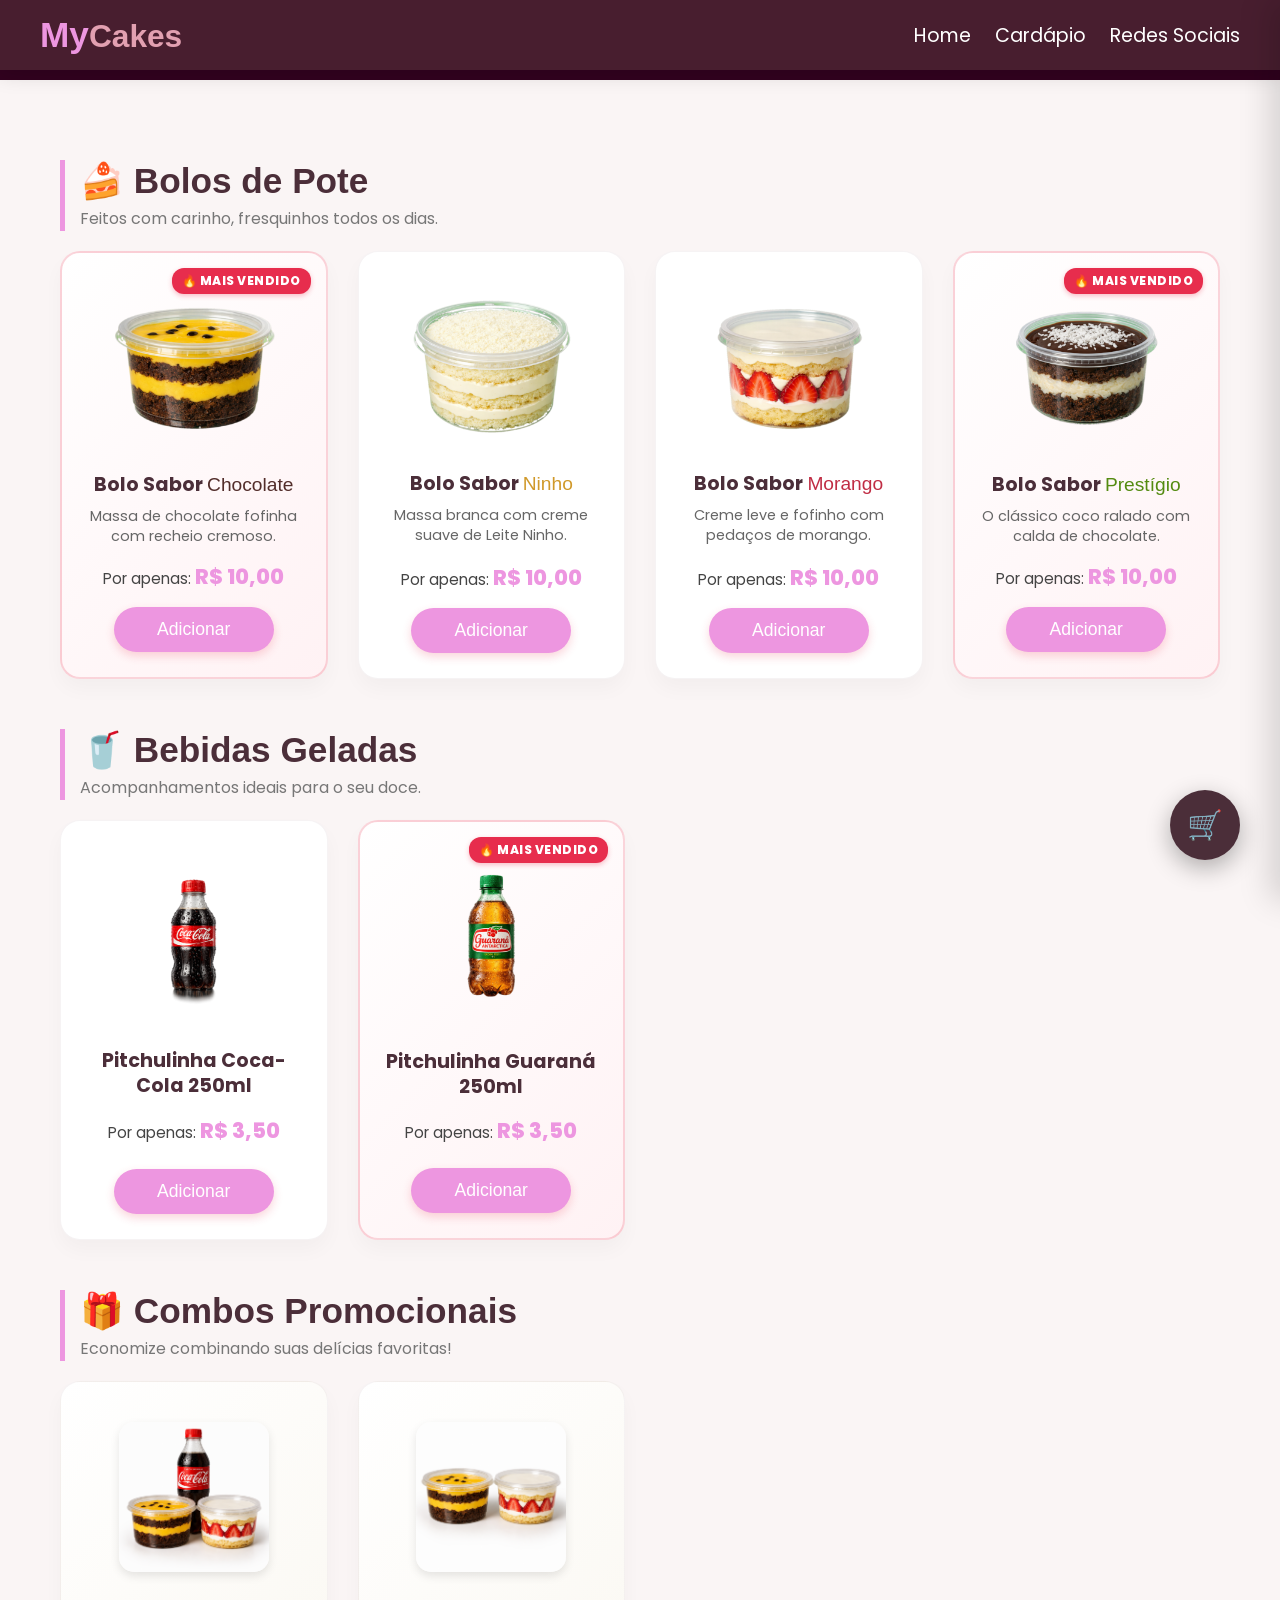
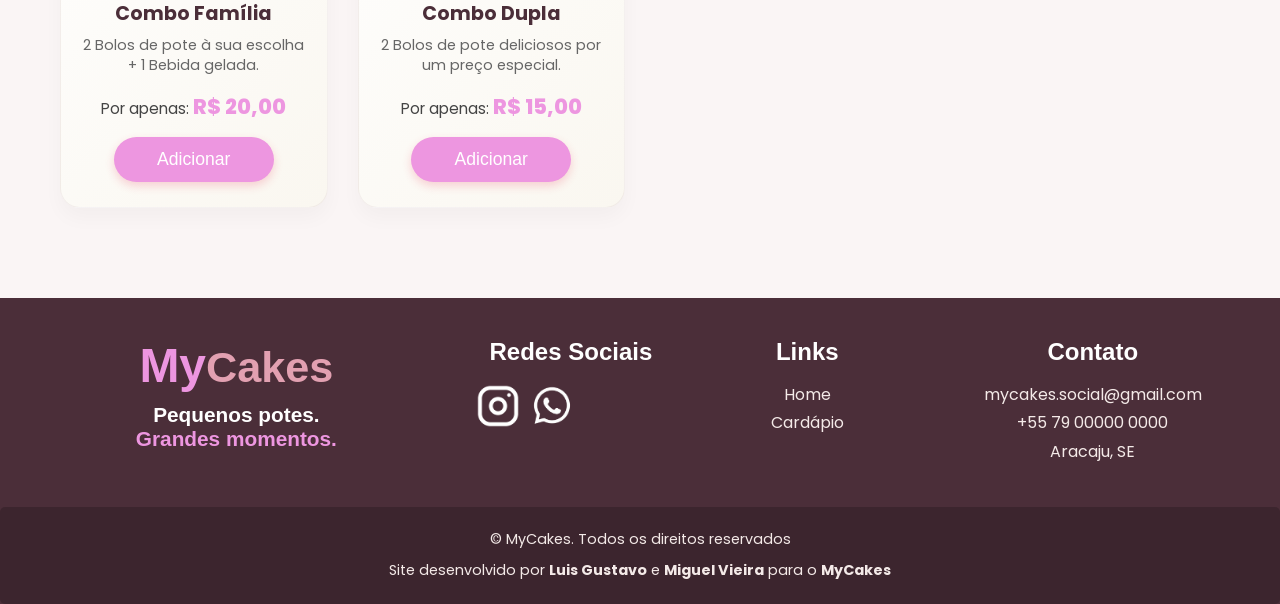
<file: MyCakes/cardapio.html>
<!DOCTYPE html>
<html lang="pt-br">

<head>
    <!-- Configurações da página e arquivos responsáveis pelo visual. -->
    <meta charset="UTF-8">
    <meta name="viewport" content="width=device-width, initial-scale=1.0">
    <title>MyCakes - Cardápio</title>
    <link rel="stylesheet" href="estilo/var.css">
    <link rel="stylesheet" href="estilo/style.css">
    <link rel="stylesheet" href="estilo/cardapio.css">
    <link rel="stylesheet" href="estilo/responsividade.css">
    <link rel="preconnect" href="https://fonts.googleapis.com">
    <link rel="preconnect" href="https://fonts.gstatic.com" crossorigin>
    <link
        href="https://fonts.googleapis.com/css2?family=Chewy&family=DynaPuff:wght@400..700&family=Slackey&display=swap"
        rel="stylesheet">
    <link href="https://fonts.googleapis.com/css2?family=Poppins:wght@300;400;500;600;700;800;900&display=swap"
        rel="stylesheet">
    <link rel="shortcut icon" href="imagens/mycakes-ico.png" type="image/x-icon">
</head>

<body>
    <!-- Cabeçalho igual ao da página inicial, para a navegação ficar consistente. -->
    <div class="header-container">
        <header>
            <h1>My<span>Cakes</span></h1>
        </header>
        <nav>
            <a href="index.html">Home</a>
            <a href="cardapio.html">Cardápio</a>
            <a href="#social">Redes Sociais</a>
        </nav>
    </div>

    <!-- Botão que abre o carrinho; o número é atualizado pelo JavaScript. -->
    <div class="btn-carrinho" title="Abrir Carrinho">
        🛒
        <span id="contador-carrinho" class="contador-carrinho">0</span>
    </div>

    <!-- Parte principal: aqui ficam todos os produtos que podem ser adicionados. -->
    <main class="cardapio-main">
        <section class="produtos">
            <div class="container">
                <!-- Primeira categoria. Cada botão leva id, nome e preço para o JavaScript. -->
                <div class="titulo-secao-cardapio">
                    <h2>🍰 Bolos de Pote</h2>
                    <p>Feitos com carinho, fresquinhos todos os dias.</p>
                </div>

                <div class="bolos grid-produtos">
                    <div class="card card-destaque">
                        <div class="tag-destaque">🔥 Mais vendido</div>
                        <div class="img-wrapper">
                            <img src="imagens/bolo-chocolate-maracuja-p.png"
                                alt="Foto de bolo de chocolate para cardapio">
                        </div>
                        <h3>Bolo Sabor <span class="choco">Chocolate</span></h3>
                        <p class="desc-produto">Massa de chocolate fofinha com recheio cremoso.</p>
                        <div class="preco">Por apenas: <span class="destaque-preco">R$ 10,00</span></div>
                        <div class="btn">
                            <button class="btn-adicionar" data-id="1" data-nome="Bolo de Chocolate"
                                data-preco="10.00">Adicionar</button>
                        </div>
                    </div>

                    <div class="card">
                        <div class="img-wrapper">
                            <img src="imagens/bolo-ninho-p.png" alt="Foto de bolo de ninho para cardapio">
                        </div>
                        <h3>Bolo Sabor <span class="inho">Ninho</span></h3>
                        <p class="desc-produto">Massa branca com creme suave de Leite Ninho.</p>
                        <div class="preco">Por apenas: <span class="destaque-preco">R$ 10,00</span></div>
                        <div class="btn">
                            <button class="btn-adicionar" data-id="2" data-nome="Bolo de Ninho"
                                data-preco="10.00">Adicionar</button>
                        </div>
                    </div>

                    <div class="card">
                        <div class="img-wrapper">
                            <img src="imagens/bolo-morango-p.png" alt="Foto de bolo de morango para cardapio">
                        </div>
                        <h3>Bolo Sabor <span class="orango">Morango</span></h3>
                        <p class="desc-produto">Creme leve e fofinho com pedaços de morango.</p>
                        <div class="preco">Por apenas: <span class="destaque-preco">R$ 10,00</span></div>
                        <div class="btn">
                            <button class="btn-adicionar" data-id="3" data-nome="Bolo de Morango"
                                data-preco="10.00">Adicionar</button>
                        </div>
                    </div>

                    <div class="card card-destaque">
                        <div class="tag-destaque">🔥 Mais vendido</div>
                        <div class="img-wrapper">
                            <img src="imagens/bolo-prestigio-p.png" alt="Foto de bolo de prestígio para cardapio">
                        </div>
                        <h3>Bolo Sabor <span class="tigio">Prestígio</span></h3>
                        <p class="desc-produto">O clássico coco ralado com calda de chocolate.</p>
                        <div class="preco">Por apenas: <span class="destaque-preco">R$ 10,00</span></div>
                        <div class="btn">
                            <button class="btn-adicionar" data-id="4" data-nome="Bolo de Prestígio"
                                data-preco="10.00">Adicionar</button>
                        </div>
                    </div>
                </div>

                <!-- Segunda categoria: bebidas. -->
                <div class="titulo-secao-cardapio">
                    <h2>🥤 Bebidas Geladas</h2>
                    <p>Acompanhamentos ideais para o seu doce.</p>
                </div>

                <div class="bebidas grid-produtos">
                    <div class="card">
                        <div class="img-wrapper-bebida">
                            <img src="imagens/foto-cocacola-p.png" class="img-bebida"
                                alt="Garrafinha Pitchulinha de Coca-Cola">
                        </div>
                        <h3>Pitchulinha Coca-Cola 250ml</h3>
                        <div class="preco">Por apenas: <span class="destaque-preco">R$ 3,50</span></div>
                        <div class="btn">
                            <button class="btn-adicionar" data-id="5" data-nome="Pitchulinha Coca-Cola"
                                data-preco="3.50">Adicionar</button>
                        </div>
                    </div>

                    <div class="card card-destaque">
                        <div class="tag-destaque">🔥 Mais vendido</div>
                        <div class="img-wrapper-bebida">
                            <img src="imagens/foto-guarana-p.png" class="img-bebida"
                                alt="Garrafinha Pitchulinha de Guaraná Antarctica">
                        </div>
                        <h3>Pitchulinha Guaraná 250ml</h3>
                        <div class="preco">Por apenas: <span class="destaque-preco">R$ 3,50</span></div>
                        <div class="btn">
                            <button class="btn-adicionar" data-id="6" data-nome="Pitchulinha Guaraná"
                                data-preco="3.50">Adicionar</button>
                        </div>
                    </div>
                </div>

                <!-- Terceira categoria: combos promocionais. -->
                <div class="titulo-secao-cardapio">
                    <h2>🎁 Combos Promocionais</h2>
                    <p>Economize combinando suas delícias favoritas!</p>
                </div>

                <div class="combos grid-produtos">
                    <div class="card combo-card">
                        <div class="img-wrapper-combo">
                            <img src="imagens/combo-1.png.png" class="combo-placeholder" class="img-combo">
                        </div>
                        <h3>Combo Família</h3>
                        <p class="desc-produto">2 Bolos de pote à sua escolha + 1 Bebida gelada.</p>
                        <div class="preco">Por apenas: <span class="destaque-preco">R$ 20,00</span></div>
                        <div class="btn">
                            <button class="btn-adicionar" data-id="7" data-nome="Combo 1"
                                data-preco="20.00">Adicionar</button>
                        </div>
                    </div>

                    <div class="card combo-card">
                        <div class="img-wrapper-combo">
                            <img src="imagens/combo-2.png" class="combo-placeholder" class="img-combo"
                                alt="Foto de dois bolos de pote deliciosos">
                        </div>
                        <h3>Combo Dupla</h3>
                        <p class="desc-produto">2 Bolos de pote deliciosos por um preço especial.</p>
                        <div class="preco">Por apenas: <span class="destaque-preco">R$ 15,00</span></div>
                        <div class="btn">
                            <button class="btn-adicionar" data-id="8" data-nome="Combo 2"
                                data-preco="15.00">Adicionar</button>
                        </div>
                    </div>
                </div>
            </div>

            <!-- Fundo escuro e gaveta lateral usados quando o carrinho está aberto. -->
            <div class="overlay"></div>
            <div class="carrinho">
                <div class="carrinho-header">
                    <h2>Seu Carrinho</h2>
                    <span class="fechar">Fechar ✖</span>
                </div>

                <div class="itens-carrinho">
                    <p class="carrinho-vazio">Seu carrinho está vazio.</p>
                </div>

                <div class="total-carrinho">
                    <h3>Total: <span id="valor-total">R$ 0,00</span></h3>
                </div>

                <!-- Dados simples usados para montar o pedido e o QR Code. -->
                <form id="form-checkout">
                    <div class="campo-form">
                        <label for="cliente-nome">Nome Completo:</label>
                        <input type="text" id="cliente-nome" required placeholder="Digite seu nome">
                    </div>
                    <div class="campo-form">
                        <label for="cliente-turma">Turma / Sala:</label>
                        <input type="text" id="cliente-turma" required placeholder="Ex: 3º Ano A">
                    </div>
                    <div class="campo-form">
                        <label for="cliente-turno">Turno:</label>
                        <select id="cliente-turno" required>
                            <option value="" disabled selected>Selecione seu turno</option>
                            <option value="Manhã">Manhã</option>
                            <option value="Tarde">Tarde</option>
                            <option value="Noite">Noite</option>
                        </select>
                    </div>
                    <div class="campo-form">
                        <label for="cliente-pagamento">Forma de Pagamento (No dia):</label>
                        <select id="cliente-pagamento" required>
                            <option value="Dinheiro">Dinheiro</option>
                            <option value="Pix">Pix</option>
                        </select>
                    </div>
                    <div class="campo-form">
                        <label for="cliente-obs">Observações (Opcional):</label>
                        <textarea id="cliente-obs" rows="3" placeholder="Alguma restrição ou detalhe?"></textarea>
                    </div>

                    <button type="submit" class="btn-finalizar">Confirmar e Gerar QR Code 🚀</button>
                </form>

                <!-- Só aparece depois que a pessoa confirma o pedido. -->
                <div id="modal-qrcode" style="display: none;">
                    <h3>Pedido Confirmado! 🎉</h3>
                    <p>Tire um print do QR Code abaixo para apresentar no dia e envie o pedido ao nosso WhatsApp:</p>
                    <div id="qrcode-container"></div>
                    <button type="button" id="btn-whatsapp" class="btn-whatsapp">Enviar para o WhatsApp 💬</button>
                </div>
            </div>
        </section>
    </main>

    <!-- Rodapé com as mesmas informações da página inicial. -->
    <footer>
        <section class="org-rodape">
            <div class="mycakes-rodape">
                <h1>My<span>Cakes</span></h1>
                <h2>Pequenos potes. <br> <span>Grandes momentos.</span></h2>
            </div>
            <div class="social" id="social">
                <h2>Redes Sociais</h2>
                <a href="https://www.instagram.com/mycakes.social/" target="_blank">
                    <img src="imagens/instagram_logo_white.png" alt="Instagram">
                </a>
                <a href="https://wa.me/557988891359" target="_blank">
                    <img src="imagens/whatsapp_logo_white-removebg-preview.png" alt="">
                </a>
            </div>
            <div class="links">
                <h2>Links</h2>
                <p><a href="index.html">Home</a></p>
                <p><a href="cardapio.html">Cardápio</a></p>
            </div>
            <div class="contato">
                <h2>Contato</h2>
                <p>mycakes.social@gmail.com</p>
                <p>+55 79 00000 0000</p>
                <p>Aracaju, SE</p>
            </div>
        </section>
        <div class="credits">
            <p>&copy; MyCakes. Todos os direitos reservados</p>
            <p>Site desenvolvido por <strong>Luis Gustavo</strong> e <strong>Miguel Vieira</strong> para o
                <strong>MyCakes</strong></p>
        </div>
    </footer>

    <!-- Biblioteca pronta para desenhar o QR Code e código do carrinho. -->
    <script src="script/qrcode.min.js"></script>
    <script src="script/cardapio.js" defer></script>
</body>
</html>
</file>
<file: MyCakes/estilo/var.css>
@charset "UTF-8";

/*
   Este arquivo guarda as cores e fontes do MyCakes.
   Quando quiser mudar uma cor do site inteiro, comece por aqui.
*/
:root{
    /* Cores usadas na maior parte das telas. */

    --bg-main: #32021F;        /* fundo principal do site */
    --bg-secondary: #4B2E39;   /* fundo secundário / variações */

    --title-color: #ED96E0;    /* títulos e destaque da marca */

    --text-main: #F5F5F5;      /* texto principal */
    --text-secondary: #6C596E; /* descrições e textos menores */

    --accent-color: #4ECDC4;   /* cor de destaque / elementos chamativos */

    /* Cores especiais das seções que apresentam cada sabor. */

    --flavor-chocolate: #4A2C2A;   /* marrom chocolate */
    --flavor-strawberry: #FF6B8A;  /* rosa morango */
    --flavor-lemon: #C7F464;       /* verde limão */
    --flavor-vanilla: #F3E5AB;     /* creme baunilha */

    /* Fontes: cada variável evita repetir nomes grandes pelo CSS. */

    --titulos: 'DynaPuff', arial, verdana, helvetica, sans-serif; /* Titulos Principais */
    --texto-padrão: 'Poppins', arial, verdana, helvetica, sans-serif; /*Texto padrão*/
    --logo1: 'Chewy', arial, verdana, helvetica, sans-serif;    /* Logo ou Textos/Titulos especificos */
    --logo2: 'Slackey', arial, verdana, helvetica, sans-serif;  /* Logo ou Textos/Titulos especificos */
}
</file>
<file: MyCakes/estilo/style.css>
@charset "UTF-8";

/* Estilos gerais da página inicial: estrutura, seções, produtos e rodapé. */
* {
    margin: 0;
    padding: 0;
    box-sizing: border-box;
}

/* Faz os links internos deslizarem suavemente até a seção escolhida. */
html {
    scroll-behavior: smooth;
}

body {
    background-color: var(--bg-main);
    overflow-x: hidden;
}

/* No computador, a página para certinho no começo de cada seção. */
.scroll-container {
    height: 100vh;
    overflow-y: scroll;
    scroll-snap-type: y mandatory;
}

/* No computador, cada seção ocupa a tela inteira. O responsividade.css muda isso no celular. */
.secao-vistas {
    height: 100vh;
    min-height: 100vh;
    scroll-snap-align: start;
    display: flex;
    flex-direction: column;
    justify-content: center;
    align-items: center;
    position: relative;
    padding: 100px 40px 40px 40px; /* Padding superior alto para compensar o header fixo */
}

/* Cabeçalho que continua visível enquanto a pessoa navega. */
.header-container {
    position: fixed;
    top: 0;
    left: 0;
    width: 100%;
    z-index: 1000;
    background-color: rgba(74, 32, 49, 0.95); /* Burgundy clássico MyCakes transparente */
    backdrop-filter: blur(10px);
    display: flex;
    justify-content: space-between;
    align-items: center;
    padding: 15px 40px;
    box-shadow: 0 4px 20px rgba(0, 0, 0, 0.15);
}

header h1 {
    color: var(--title-color, #ffffff);
    font-size: 2.2em;
    font-family: var(--logo2, var(--logo1, sans-serif));
    margin: 0;
}

header h1 > span {
    color: #e2a0b1; /* Tom rosa complementar */
    font-size: 0.9em;
}

nav {
    margin: 0;
}

nav a {
    display: inline-block;
    text-decoration: none;
    color: white;
    font-size: 1.2em;
    font-family: var(--texto-padrão, sans-serif);
    margin-left: 20px;
    transition: 0.3s;
}

nav a:hover {
    color: #4A2031;
    background-color: #fff;
    padding: 5px 12px;
    border-radius: 20px;
}

/* --- 1ª SEÇÃO: HERO PRINCIPAL --- */
.hero-principal {
    background: linear-gradient(rgba(74, 32, 49, 0.4), rgba(74, 32, 49, 0.7)), url('../imagens/background-hero.jpg') no-repeat center center/cover;
    background-color: var(--bg-secondary);
    justify-content: center;
}

.hero-boasvindas {
    text-align: center;
    max-width: 800px;
}

.hero-boasvindas h2 {
    font-size: 4.8em;
    font-family: var(--logo1, sans-serif);
    color: #ffffff;
    line-height: 1.1em;
    text-shadow: 2px 4px 10px rgba(0, 0, 0, 0.4);
}

.hero-boasvindas h2 span {
    color: var(--title-color, #E72D4D);
}

.hero-boasvindas p {
    color: #f4eae8;
    font-size: 1.6em;
    font-family: var(--texto-padrão, sans-serif);
    margin: 20px 0 40px 0;
}

.btn-conhecer {
    display: inline-block;
    padding: 15px 35px;
    background-color: var(--title-color, #E72D4D);
    color: white;
    text-decoration: none;
    font-family: var(--texto-padrão, sans-serif);
    font-weight: bold;
    font-size: 1.2em;
    border-radius: 30px;
    box-shadow: 0 5px 15px rgba(0, 0, 0, 0.3);
    transition: transform 0.3s ease, background-color 0.3s;
}

.btn-conhecer:hover {
    transform: translateY(-3px);
    background-color: #c9203d;
}

/* --- 2ª SEÇÃO: PROPOSITO (VALORES) --- */
.proposito {
    background-color: #FAF5F5;
    justify-content: center;
}

.proposito-conteudo {
    max-width: 1000px;
    text-align: center;
}

.tag-valores {
    font-family: var(--texto-padrão, sans-serif);
    color: var(--bg-secondary, #4A2031);
    font-weight: 800;
    letter-spacing: 2px;
    font-size: 1em;
}

.proposito-conteudo h2 {
    font-size: 3.5em;
    font-family: var(--logo1, sans-serif);
    color: var(--bg-secondary, #4A2031);
    margin: 15px 0;
    line-height: 1.1em;
}

.proposito-conteudo p {
    font-size: 1.3em;
    font-family: var(--texto-padrão, sans-serif);
    color: #555;
    line-height: 1.6em;
    margin-bottom: 40px;
}

.valores-grid {
    display: grid;
    grid-template-columns: repeat(3, 1fr);
    gap: 30px;
}

.valor-card {
    background: white;
    padding: 30px 20px;
    border-radius: 20px;
    box-shadow: 0 10px 30px rgba(74, 32, 49, 0.05);
    border: 1px dashed rgba(74, 32, 49, 0.15);
}

.valor-card h3 {
    font-size: 1.6em;
    font-family: var(--logo1, sans-serif);
    color: var(--bg-secondary);
    margin-bottom: 10px;
}

.valor-card p {
    font-size: 1em;
    margin: 0;
    line-height: 1.4em;
}

/* --- 3ª SEÇÃO: CARDS DE PRODUTOS --- */
section.hero {
    background-color: var(--bg-secondary);
}

section.hero h1 {
    font-size: 3em;
    color: white;
    font-family: var(--logo1);
    text-align: center;
}

section.hero h2 {
    font-size: 2em;
    color: #e2a0b1;
    margin-bottom: 25px;
    text-align: center;
}

section.hero div.container {
    display: grid;
    grid-template-columns: repeat(4, 1fr); /* Alinhamento fixo de 4 colunas em PC */
    gap: 20px;
    width: 100%;
    max-width: 1200px;
}

div.container div.products {
    display: flex;
    flex-direction: column;
    background-color: white;
    border-radius: 20px;
    overflow: hidden;
    transition: 0.4s ease;
}

div.container div.products img {
    width: 100%;
    max-width: 180px;
    margin: 15px auto;
    transition: transform 0.4s ease;
}

div.products:hover img {
    transform: scale(1.1) rotate(2deg);
}

div.products div.info {
    padding: 15px;
    text-align: center;
    background-color: #FAF5F5;
    flex-grow: 1;
    display: flex;
    flex-direction: column;
    justify-content: space-between;
}

div.info h3 {
    color: var(--bg-secondary);
    font-family: var(--logo1);
    font-size: 1.2em;
    margin-bottom: 8px;
}

div.info p {
    font-family: var(--texto-padrão);
    font-size: 0.9em;
    color: #555;
    line-height: 1.3em;
    margin-bottom: 12px;
}

div.info button.first-button {
    width: 100%;
    padding: 10px;
    border-radius: 20px;
    border: none;
    background-color: var(--title-color, #E72D4D);
    color: white;
    font-size: 1em;
    font-family: var(--logo1);
    cursor: pointer;
    transition: background-color 0.3s;
}

div.info button.first-button:hover {
    background-color: #c9203d;
}

/* --- 4ª A 7ª SEÇÃO: SABORES EM DESTAQUE --- */
section.sabor-chocolate, section.sabor-ninho, section.sabor-morango, section.sabor-prestigio {
    display: flex;
    flex-direction: row;
    justify-content: space-around;
    align-items: center;
    padding: 100px 10%;
}

/* Alinhamento alternado de imagens e textos */
section.sabor-chocolate, section.sabor-morango {
    flex-direction: row;
}

section.sabor-ninho, section.sabor-prestigio {
    flex-direction: row-reverse;
}

/* Configurações de Cores e Gradientes dos Sabores */
section.sabor-chocolate {
    background: linear-gradient(135deg, var(--flavor-chocolate), #522d2a);
}
section.sabor-ninho {
    background: linear-gradient(135deg, var(--flavor-vanilla), #9c9167);
}
section.sabor-morango {
    background: linear-gradient(135deg, var(--flavor-strawberry), #7e2d3e);
}
section.sabor-prestigio {
    /* Corrigido para Prestígio (coco e chocolate) */
    background: linear-gradient(135deg, #2c1a13, #5c3422); 
}

.sabor-texto {
    max-width: 500px;
    display: flex;
    flex-direction: column;
}

.sabor-texto h2 {
    color: white;
    font-size: 4.5em;
    font-family: var(--logo1);
    text-shadow: 2px 2px 10px rgba(0, 0, 0, 0.3);
    margin-bottom: 15px;
    text-align: left;
}

.sabor-texto p {
    font-size: 1.4em;
    font-family: var(--texto-padrão);
    color: #fcebeb;
    line-height: 1.4em;
    margin-bottom: 20px;
}

.sabor-texto ul {
    list-style: none;
    margin-bottom: 30px;
}

.sabor-texto li {
    font-family: var(--texto-padrão);
    font-size: 1.2em;
    color: #fff;
    margin-bottom: 8px;
    display: flex;
    align-items: center;
    font-weight: 600;
}

.sabor-texto li::before {
    content: "✔";
    color: #e2a0b1;
    margin-right: 15px;
    font-size: 1.2em;
}

.sabor-texto button {
    padding: 15px 30px;
    max-width: 250px;
    font-size: 1.4em;
    border-radius: 30px;
    border: 2px solid white;
    background-color: transparent;
    color: white;
    font-family: var(--logo1);
    cursor: pointer;
    box-shadow: 0 5px 15px rgba(0,0,0,0.2);
    transition: all 0.3s ease;
}

.sabor-texto button:hover {
    background-color: white;
    color: var(--bg-secondary);
    transform: scale(1.05);
}

.sabor-img {
    display: flex;
    justify-content: center;
    align-items: center;
    position: relative;
}

.sabor-img img {
    max-width: 400px;
    width: 100%;
    filter: drop-shadow(0 15px 15px rgba(0,0,0,0.5));
    animation: flutuar 4s ease-in-out infinite;
}

@keyframes flutuar {
    0%, 100% { transform: translateY(0px); }
    50% { transform: translateY(-20px); }
}

/* --- FOOTER COMPACTADO --- */
footer {
    background-color: var(--bg-secondary);
    justify-content: space-between;
    display: flex;
    flex-direction: column;
    align-items: center;
}


.org-rodape {
    display: grid;
    grid-template-columns: 2fr 1fr 1fr 1.5fr;
    gap: 40px;
    width: 100%;
    max-width: 1200px;
    margin: auto 0;
    padding: 40px 0;
}

div.mycakes-rodape h1 {
    font-size: 3em;
    font-family: var(--logo2);
    color: var(--title-color);
    text-align: center;
}

div.mycakes-rodape h2 {
    font-size: 1.3em;
    color: #ffffff;
    margin-top: 10px;
    text-align: center;
}

div.mycakes-rodape h2 > span {
    color: var(--title-color);
    
}


footer h1 > span {
    color: #e2a0b1; /* Tom rosa complementar */
    font-size: 0.9em;
}

footer h2 {
    font-size: 1.5em;
    color: white;
    font-family: var(--logo1);
    margin-bottom: 15px;
    text-align: center;
}


footer p, footer a {
    font-family: var(--texto-padrão);
    color: #f4eae8;
    text-decoration: none;
    font-size: 1em;
    line-height: 1.8em;
    text-align: center;
    transition: 0.3s ;
}

footer  .links a:hover {
    color: #4A2031;
    background-color: #fff;
    padding: 5px 12px;
    border-radius: 20px;
}


div.imagem{
    display: flex;
    gap: 20px;
    display: grid;
    grid-template-columns: 1fr 1fr;
}

div.imagem a {
    
}

div.social img {
    width: 50px;
    margin: 0px;
    transition: transform 0.3s;
    flex: 1;
}

div.social img:hover {
    transform: scale(1.1);
}

.credits {
    width: 100%;
    text-align: center;
    background-color: rgba(0, 0, 0, 0.2);
    padding: 15px;
    font-size: 0.9em;
    border-radius: 5px;
}

.credits p {
    margin: 5px 0;
}
</file>
<file: MyCakes/estilo/cardapio.css>
@charset "UTF-8";

/* Estilos usados somente na página de cardápio e no carrinho. */

/* Espaço para o conteúdo não ficar escondido atrás do cabeçalho fixo. */
.cardapio-main {
    margin-top: 80px; /* Afasta o conteúdo do menu fixado no topo */
    background-color: var(--bg-main, #FAF5F5);
}

.produtos {
    min-height: calc(100vh - 80px);
    background-color: #FAF5F5;
    padding: 40px 0;
}

.container {
    max-width: 1200px;
    margin: 0 auto;
    padding: 0 20px;
}

/* Títulos que separam bolos, bebidas e combos. */
.titulo-secao-cardapio {
    margin: 40px 0 20px 0;
    border-left: 5px solid var(--title-color, #E72D4D);
    padding-left: 15px;
}

.titulo-secao-cardapio h2 {
    font-family: var(--logo1, sans-serif);
    font-size: 2.2rem;
    color: var(--bg-secondary, #4A2031);
    font-weight: bold;
    text-align: left;
}

.titulo-secao-cardapio p {
    font-family: var(--texto-padrão, sans-serif);
    font-size: 1rem;
    color: #777;
    margin-top: 4px;
}

/* Grade que organiza os produtos automaticamente em colunas. */
.grid-produtos {
    display: grid;
    grid-template-columns: repeat(auto-fill, minmax(260px, 1fr));
    gap: 30px;
    margin-bottom: 50px;
}

/* Cada card é a caixinha de um produto. */
.card {
    background: white;
    border-radius: 20px;
    padding: 25px 20px;
    display: flex;
    flex-direction: column;
    justify-content: space-between;
    align-items: center;
    position: relative;
    border: 1px solid rgba(74, 32, 49, 0.05);
    box-shadow: 0 10px 20px rgba(0, 0, 0, 0.03);
    transition: transform 0.3s ease, box-shadow 0.3s ease;
    overflow: hidden;
    min-height: 420px;
}

.card:hover {
    transform: translateY(-5px);
    box-shadow: 0 15px 30px rgba(74, 32, 49, 0.1);
}

/* Envoltórios das Imagens para manter padrão de tamanho */
.img-wrapper, .img-wrapper-bebida, .img-wrapper-combo {
    width: 100%;
    height: 180px;
    display: flex;
    justify-content: center;
    align-items: center;
    margin-bottom: 15px;
}

.card img {
    max-height: 100%;
    max-width: 100%;
    object-fit: contain;
    transition: transform 0.3s ease;
}

.card:hover img {
    transform: scale(1.08) rotate(1deg);
}

/* Tamanho específico de garrafas */
.img-wrapper-bebida img {
    height: 140px;
}

/* Placeholder ou imagem do Combo */
.img-wrapper-combo img {
    border-radius: 15px;
    height: 150px;
    box-shadow: 0 4px 10px rgba(0,0,0,0.1);
}

.combo-placeholder {
    font-size: 5rem;
    animation: mover 3s ease-in-out infinite;
}

/* Texto dos cards */
.card h3 {
    font-family: var(--texto-padrão, sans-serif);
    font-weight: 700;
    font-size: 1.2rem;
    color: var(--bg-secondary, #4A2031);
    text-align: center;
    margin-bottom: 8px;
    line-height: 1.3em;
}

.desc-produto {
    font-family: var(--texto-padrão, sans-serif);
    font-size: 0.9rem;
    color: #666;
    text-align: center;
    margin-bottom: 15px;
    line-height: 1.4em;
    flex-grow: 1; /* Empurra o preço para baixo */
}

.preco {
    font-family: var(--texto-padrão, sans-serif);
    font-size: 0.95rem;
    color: #444;
    margin-bottom: 15px;
}

.destaque-preco {
    color: var(--title-color, #E72D4D);
    font-weight: 800;
    font-size: 1.3rem;
}

/* Sabores personalizados */
.choco, .inho, .orango, .tigio {
    font-family: var(--logo1, sans-serif);
    font-weight: normal;
}

.choco { color: #522d2a; }
.inho { color: #d0992a; }
.orango { color: #c02d44; }
.tigio { color: #548b11; }

/* Botões do Card */
.card button {
    width: 100%;
    min-width: 160px;
    padding: 12px 25px;
    border-radius: 25px;
    font-family: var(--logo1, sans-serif);
    font-size: 1.1rem;
    background-color: var(--title-color, #E72D4D);
    color: white;
    border: none;
    cursor: pointer;
    box-shadow: 0 4px 10px rgba(231, 45, 77, 0.2);
    transition: all 0.3s ease;
}

.card button:hover {
    background-color: #c9203d;
    box-shadow: 0 6px 15px rgba(231, 45, 77, 0.4);
}

.card button:active {
    transform: scale(0.95);
}

/* --- CARDS EM DESTAQUE --- */
.card-destaque {
    border: 2px solid rgba(231, 45, 77, 0.2);
    background: linear-gradient(135deg, #ffffff, #fff2f4);
}

.tag-destaque {
    position: absolute;
    top: 15px;
    right: 15px;
    background: #E72D4D;
    color: white;
    font-family: var(--texto-padrão, sans-serif);
    font-size: 0.75rem;
    font-weight: 800;
    text-transform: uppercase;
    padding: 4px 10px;
    border-radius: 12px;
    letter-spacing: 0.5px;
    box-shadow: 0 2px 5px rgba(231, 45, 77, 0.3);
}

/* --- ANIMAÇÃO COMBOS --- */
.combo-card {
    background: linear-gradient(135deg, #ffffff, #faf7f0);
}

@keyframes mover {
    0%, 100% { transform: translateY(0px); }
    50% { transform: translateY(-8px); }
}

/* --- BOTÃO FLUTUANTE DO CARRINHO (Aprimorado) --- */
.btn-carrinho {
    position: fixed;
    bottom: 40px;
    right: 40px;
    top: auto; /* Desfaz o posicionamento antigo do cabeçalho */
    background-color: var(--bg-secondary, #4A2031);
    color: white;
    width: 70px;
    height: 70px;
    border-radius: 50%;
    display: flex;
    justify-content: center;
    align-items: center;
    font-size: 1.8rem;
    cursor: pointer;
    box-shadow: 0 8px 25px rgba(0, 0, 0, 0.3);
    z-index: 999;
    transition: all 0.3s cubic-bezier(0.175, 0.885, 0.32, 1.275);
}

.btn-carrinho:hover {
    transform: scale(1.1) translateY(-5px);
    background-color: var(--title-color, #E72D4D);
}

/* Estilo do número/badge corrigido e centralizado */
.contador-carrinho {
    position: absolute;
    top: -5px;
    right: -5px;
    background-color: #E72D4D; /* Vermelho vibrante */
    color: white;
    text-align: center;
    font-size: 14px; /* Tamanho de fonte mais visível */
    font-weight: bold;
    font-family: 'Poppins', sans-serif; /* Fonte limpa e geométrica */
    
    /* Configuração perfeita de círculo */
    width: 22px;
    height: 22px;
    border-radius: 50%;
    border: 2px solid #FAF5F5; /* Substitua pelo tom de fundo do seu cabeçalho se preferir */
    
    /* Alinhamento centralizado absoluto usando Flexbox */
    display: flex;
    align-items: center;
    justify-content: center;
    
    box-shadow: 0 2px 5px rgba(0,0,0,0.2);
    box-sizing: border-box; /* Garante que a borda não deforme o tamanho do círculo */
}

/* --- GAVETA LATERAL DO CARRINHO --- */
.carrinho {
    position: fixed;
    top: 0;
    right: -450px; /* Tamanho mais elegante para PC */
    width: 100%;
    max-width: 450px;
    height: 100vh;
    background-color: white;
    box-shadow: -10px 0 30px rgba(0,0,0,0.15);
    transition: right 0.4s cubic-bezier(0.16, 1, 0.3, 1);
    padding: 30px;
    box-sizing: border-box;
    overflow-y: auto;
    z-index: 1001;
    display: flex;
    flex-direction: column;
}

.carrinho.ativo {
    right: 0;
}

/* Overlay do fundo escuro */
.overlay {
    position: fixed;
    top: 0;
    left: 0;
    width: 100%;
    height: 100%;
    background: rgba(74, 32, 49, 0.4);
    backdrop-filter: blur(4px);
    opacity: 0;
    pointer-events: none;
    transition: opacity 0.3s ease;
    z-index: 1000;
}

.overlay.ativo {
    opacity: 1;
    pointer-events: all;
}

/* Cabeçalho do Carrinho */
.carrinho-header {
    display: flex;
    justify-content: space-between;
    align-items: center;
    border-bottom: 2px solid #FAF5F5;
    padding-bottom: 15px;
    margin-bottom: 20px;
}

.carrinho-header h2 {
    font-family: var(--logo1, sans-serif);
    font-size: 1.8rem;
    color: var(--bg-secondary);
}

.fechar {
    cursor: pointer;
    font-family: var(--texto-padrão, sans-serif);
    font-size: 0.9rem;
    color: #999;
    font-weight: 600;
    transition: color 0.2s;
}

.fechar:hover {
    color: var(--title-color);
}

/* Itens de dentro do Carrinho */
.itens-carrinho {
    flex-grow: 1;
    overflow-y: auto;
    margin-bottom: 20px;
}

.carrinho-vazio {
    font-family: var(--texto-padrão, sans-serif);
    color: #999;
    text-align: center;
    margin-top: 50px;
    font-size: 1rem;
}

.total-carrinho {
    background-color: #FAF5F5;
    padding: 15px 20px;
    border-radius: 12px;
    margin-bottom: 20px;
}

.total-carrinho h3 {
    display: flex;
    justify-content: space-between;
    font-family: var(--texto-padrão, sans-serif);
    color: var(--bg-secondary);
    font-size: 1.2rem;
}

.total-carrinho h3 span {
    color: var(--title-color);
    font-weight: 800;
}

/* Formulário do Checkout */
#form-checkout {
    display: flex;
    flex-direction: column;
    gap: 12px;
    border-top: 1px solid #FAF5F5;
    padding-top: 20px;
}

.campo-form label {
    font-family: var(--texto-padrão, sans-serif);
    font-size: 0.85rem;
    font-weight: 700;
    color: var(--bg-secondary);
    margin-bottom: 5px;
}

.campo-form input, 
.campo-form select, 
.campo-form textarea {
    padding: 10px 15px;
    border: 1px solid #E2E2E2;
    border-radius: 8px;
    font-family: var(--texto-padrão, sans-serif);
    font-size: 0.9rem;
    background-color: #FFF;
    outline: none;
    transition: border-color 0.3s;
    width: 100%;
}

.campo-form input:focus, 
.campo-form select:focus, 
.campo-form textarea:focus {
    border-color: var(--title-color, #E72D4D);
}

.btn-finalizar {
    width: 100%;
    padding: 14px;
    border-radius: 25px;
    background-color: var(--title-color, #E72D4D);
    color: white;
    border: none;
    font-size: 1.1rem;
    font-family: var(--logo1, sans-serif);
    cursor: pointer;
    box-shadow: 0 4px 12px rgba(231, 45, 77, 0.2);
    transition: 0.3s;
}

.btn-finalizar:hover {
    background-color: #c9203d;
}

/* Modal de QR Code Confirmado */
#modal-qrcode {
    margin-top: 20px;
    padding: 20px;
    background-color: #f6ffed;
    border: 1.5px dashed #52c41a;
    border-radius: 15px;
    text-align: center;
}

#modal-qrcode h3 {
    font-family: var(--logo1, sans-serif);
    color: #389e0d;
    font-size: 1.4rem;
    margin-bottom: 10px;
}

#modal-qrcode p {
    font-family: var(--texto-padrão, sans-serif);
    font-size: 0.85rem;
    color: #555;
    margin-bottom: 15px;
}

#qrcode-container {
    display: flex;
    justify-content: center;
    margin-bottom: 15px;
}

#qrcode-container img {
    border: 8px solid white;
    border-radius: 8px;
    box-shadow: 0 4px 12px rgba(0,0,0,0.08);
}

.btn-whatsapp {
    width: 100%;
    padding: 12px;
    border-radius: 25px;
    background-color: #25D366;
    color: white;
    border: none;
    font-size: 1rem;
    font-family: var(--logo1, sans-serif);
    cursor: pointer;
    box-shadow: 0 4px 12px rgba(37, 211, 102, 0.2);
    transition: 0.3s;
}

.btn-whatsapp:hover {
    background-color: #1ebe57;
}
</file>
<file: MyCakes/estilo/responsividade.css>
@charset "UTF-8";

/*
   Ajustes para o site funcionar bem fora do computador.
   O layout normal foi pensado para desktop; abaixo ele se adapta para tablet,
   celular e telas pequenas, sem precisar criar outra página.
*/

#proposito,
#social {
    scroll-margin-top: 96px;
}

/* Tablets e notebooks menores */
@media (max-width: 1024px) {
    .scroll-container {
        /* Mantém a navegação por seções também em tablets. A altura dinâmica
           evita que a barra do navegador corte a última parte da seção. */
        height: 100vh;
        height: 100dvh;
        overflow-y: auto;
        overscroll-behavior-y: contain;
        scroll-snap-type: y mandatory;
        scroll-padding-top: 88px;
    }

    .secao-vistas {
        height: auto;
        min-height: 100vh;
        min-height: 100dvh;
        scroll-snap-align: start;
        scroll-snap-stop: normal;
        padding: 120px 32px 72px;
    }

    .hero-principal {
        min-height: 680px;
    }

    .header-container {
        padding: 14px 32px;
    }

    nav a {
        font-size: 1rem;
        margin-left: 14px;
    }

    .hero-boasvindas h2 {
        font-size: clamp(3.5rem, 7vw, 4.5rem);
    }

    .hero-boasvindas p {
        font-size: 1.25rem;
    }

    .proposito-conteudo {
        max-width: 820px;
    }

    .proposito-conteudo h2 {
        font-size: clamp(2.8rem, 6vw, 3.5rem);
    }

    .proposito-conteudo p {
        font-size: 1.1rem;
    }

    .valores-grid {
        gap: 20px;
    }

    section.hero div.container {
        grid-template-columns: repeat(2, minmax(0, 1fr));
        max-width: 720px;
    }

    section.sabor-chocolate,
    section.sabor-ninho,
    section.sabor-morango,
    section.sabor-prestigio {
        gap: 36px;
        justify-content: center;
        padding: 90px 8%;
    }

    .sabor-texto {
        flex: 1 1 0;
        max-width: 460px;
    }

    .sabor-texto h2 {
        font-size: clamp(3.2rem, 7vw, 4.2rem);
    }

    .sabor-texto p {
        font-size: 1.1rem;
    }

    .sabor-texto li {
        font-size: 1rem;
    }

    .sabor-img {
        flex: 1 1 0;
    }

    .sabor-img img {
        max-width: 330px;
    }

    .org-rodape {
        grid-template-columns: repeat(2, minmax(0, 1fr));
        gap: 32px 48px;
        max-width: 760px;
    }

    .cardapio-main {
        margin-top: 72px;
    }

    .produtos {
        min-height: calc(100vh - 72px);
        padding: 28px 0 48px;
    }

    .container {
        padding: 0 28px;
    }

    .grid-produtos {
        grid-template-columns: repeat(2, minmax(0, 1fr));
        gap: 24px;
    }
}

/* Celulares e tablets pequenos */
@media (max-width: 767px) {
    html {
        scroll-padding-top: 0;
    }

    body {
        overflow-x: hidden;
    }

    .header-container {
        /* Igual ao desktop: o cabeçalho fica disponível sem reduzir a área
           rolável das seções. */
        position: fixed;
        flex-direction: column;
        gap: 8px;
        padding: 10px 16px 12px;
        text-align: center;
    }

    header h1 {
        font-size: clamp(1.7rem, 7vw, 2.1rem);
        line-height: 1;
    }

    nav {
        display: flex;
        flex-wrap: wrap;
        justify-content: center;
        gap: 6px 12px;
        width: 100%;
    }

    nav a {
        margin: 0;
        font-size: 0.82rem;
        line-height: 1.35;
        white-space: nowrap;
    }

    nav a:hover {
        padding: 0;
        color: var(--title-color);
        background-color: transparent;
        border-radius: 0;
    }

    .secao-vistas {
        min-height: 100vh;
        min-height: 100dvh;
        padding: 96px 20px 64px;
    }

    .hero-principal {
        min-height: 100vh;
        min-height: 100dvh;
        padding-top: 56px;
        padding-bottom: 56px;
        background-position: center;
    }

    #proposito,
    #social {
        scroll-margin-top: 110px;
    }

    .hero-boasvindas {
        max-width: 580px;
    }

    .hero-boasvindas h2 {
        font-size: clamp(2.45rem, 11vw, 3.7rem);
    }

    .hero-boasvindas p {
        margin: 18px 0 30px;
        font-size: clamp(1rem, 4.5vw, 1.18rem);
        line-height: 1.55;
    }

    .btn-conhecer {
        padding: 13px 24px;
        font-size: 1rem;
    }

    .tag-valores {
        font-size: 0.78rem;
        letter-spacing: 1.5px;
    }

    .proposito-conteudo h2 {
        font-size: clamp(2.25rem, 10vw, 3rem);
        margin: 12px 0 16px;
    }

    .proposito-conteudo p {
        margin-bottom: 28px;
        font-size: 1rem;
        line-height: 1.55;
    }

    .valores-grid {
        grid-template-columns: 1fr;
        gap: 16px;
    }

    .valor-card {
        padding: 22px 18px;
    }

    .valor-card h3 {
        font-size: 1.45rem;
    }

    section.hero {
        padding-top: 64px;
        padding-bottom: 64px;
    }

    section.hero h1 {
        font-size: clamp(2rem, 9vw, 2.8rem);
        line-height: 1.15;
    }

    section.hero h2 {
        margin: 8px 0 22px;
        font-size: clamp(1.45rem, 7vw, 1.9rem);
    }

    section.hero div.container {
        grid-template-columns: 1fr;
        gap: 16px;
        max-width: 420px;
    }

    div.container div.products img {
        max-width: 160px;
        margin: 12px auto;
    }

    div.products div.info {
        padding: 16px;
    }

    section.sabor-chocolate,
    section.sabor-ninho,
    section.sabor-morango,
    section.sabor-prestigio {
        flex-direction: column !important;
        gap: 28px;
        min-height: 100vh;
        min-height: 100dvh;
        padding: 64px 24px;
        text-align: center;
    }

    .sabor-texto {
        align-items: center;
        order: 1;
        width: 100%;
    }

    .sabor-texto h2 {
        font-size: clamp(3rem, 14vw, 4rem);
        text-align: center;
    }

    .sabor-texto p {
        font-size: 1rem;
    }

    .sabor-texto ul {
        align-self: stretch;
        margin-bottom: 24px;
        text-align: left;
    }

    .sabor-texto li {
        font-size: 0.95rem;
        justify-content: flex-start;
    }

    .sabor-texto li::before {
        margin-right: 10px;
    }

    .sabor-texto button {
        width: min(100%, 260px);
        padding: 13px 22px;
        font-size: 1.2rem;
    }

    .sabor-img {
        order: 2;
        width: 100%;
    }

    .sabor-img img {
        max-width: min(78vw, 300px);
    }

    footer.secao-vistas {
        min-height: 0;
        padding: 48px 24px 0;
    }

    .org-rodape {
        grid-template-columns: 1fr;
        gap: 28px;
        margin: 0;
        padding: 0 0 32px;
        text-align: center;
    }

    footer:not(.secao-vistas) .org-rodape {
        padding: 48px 24px 32px;
    }

    div.mycakes-rodape h1 {
        font-size: clamp(2.15rem, 10vw, 2.7rem);
    }

    div.mycakes-rodape h2,
    footer h2 {
        text-align: center;
    }

    footer h2 {
        margin-bottom: 8px;
        font-size: 1.35rem;
    }

    footer p,
    footer a {
        font-size: 0.92rem;
    }

    div.social img {
        width: 44px;
    }

    .credits {
        padding: 14px 18px;
        font-size: 0.78rem;
    }

    .cardapio-main {
        /* O cabeçalho passa a ser fixo no mobile, como no desktop. */
        margin-top: 76px;
    }

    .produtos {
        min-height: 0;
        padding: 12px 0 36px;
    }

    .container {
        padding: 0 16px;
    }

    .titulo-secao-cardapio {
        margin: 28px 0 16px;
        border-left-width: 4px;
        padding-left: 11px;
    }

    .titulo-secao-cardapio h2 {
        font-size: clamp(1.65rem, 8vw, 2rem);
        line-height: 1.2;
    }

    .titulo-secao-cardapio p {
        font-size: 0.9rem;
        line-height: 1.45;
    }

    .grid-produtos {
        grid-template-columns: 1fr;
        gap: 18px;
        margin-bottom: 36px;
    }

    .card {
        min-height: 0;
        padding: 22px 16px;
    }

    .img-wrapper,
    .img-wrapper-bebida,
    .img-wrapper-combo {
        height: 160px;
        margin-bottom: 12px;
    }

    .img-wrapper-bebida img {
        height: 130px;
    }

    .img-wrapper-combo img {
        height: 135px;
    }

    .card h3 {
        font-size: 1.08rem;
    }

    .desc-produto {
        flex-grow: 0;
        font-size: 0.88rem;
    }

    .card .btn {
        width: min(100%, 290px);
    }

    .card button {
        min-width: 0;
        font-size: 1rem;
    }

    .btn-carrinho {
        right: 18px;
        bottom: 18px;
        width: 60px;
        height: 60px;
        font-size: 1.5rem;
    }

    .contador-carrinho {
        top: -4px;
        right: -4px;
    }

    .carrinho {
        right: -100vw;
        width: 100%;
        max-width: none;
        top: 0;
        bottom: 0;
        height: 100vh;
        height: 100dvh;
        min-height: 100svh;
        padding: max(22px, env(safe-area-inset-top)) max(18px, env(safe-area-inset-right)) calc(22px + env(safe-area-inset-bottom)) max(18px, env(safe-area-inset-left));
        overflow-y: auto;
        overscroll-behavior-y: contain;
        -webkit-overflow-scrolling: touch;
    }

    .carrinho-header {
        margin-bottom: 16px;
        padding-bottom: 12px;
    }

    .carrinho-header h2 {
        font-size: 1.55rem;
    }

    .total-carrinho {
        padding: 13px 15px;
        flex: 0 0 auto;
    }

    .total-carrinho h3 {
        font-size: 1rem;
    }

    .campo-form label {
        display: block;
    }

    .campo-form input,
    .campo-form select,
    .campo-form textarea {
        font-size: 16px;
    }

    /* A lista não pode consumir a altura reservada para total e checkout.
       Com muitos itens ela passa a rolar internamente, deixando o botão final
       sempre alcançável, inclusive em aparelhos de baixa altura. */
    .itens-carrinho {
        flex: 0 1 auto;
        min-height: 0;
        max-height: 31dvh;
        margin-bottom: 16px;
        overscroll-behavior-y: contain;
        -webkit-overflow-scrolling: touch;
    }

    #form-checkout {
        flex: 0 0 auto;
        padding-bottom: max(4px, env(safe-area-inset-bottom));
    }

    #modal-qrcode {
        padding: 16px 12px;
    }

    #qrcode-container img {
        max-width: 100%;
        height: auto;
    }
}

/* Dispositivos baixos em orientação retrato: reduz apenas o espaço vertical
   do checkout, sem alterar cores, fontes ou a hierarquia dos componentes. */
@media (max-width: 767px) and (max-height: 700px) {
    .carrinho {
        padding-top: max(16px, env(safe-area-inset-top));
        padding-bottom: calc(16px + env(safe-area-inset-bottom));
    }

    .carrinho-header {
        margin-bottom: 12px;
        padding-bottom: 10px;
    }

    .total-carrinho {
        margin-bottom: 12px;
        padding: 10px 13px;
    }

    #form-checkout {
        gap: 8px;
        padding-top: 12px;
    }

    .campo-form input,
    .campo-form select,
    .campo-form textarea {
        padding: 8px 12px;
    }

    .campo-form textarea {
        max-height: 68px;
    }

    .itens-carrinho {
        max-height: 28dvh;
    }
}

/* Telas estreitas, como aparelhos de 320 px */
@media (max-width: 420px) {
    .header-container {
        gap: 7px;
        padding-inline: 12px;
    }

    nav {
        column-gap: 8px;
    }

    nav a {
        font-size: 0.74rem;
    }

    .secao-vistas {
        padding-inline: 16px;
    }

    .hero-principal {
        padding-inline: 18px;
    }

    .btn-conhecer {
        width: 100%;
        max-width: 300px;
    }

    .sabor-chocolate,
    .sabor-ninho,
    .sabor-morango,
    .sabor-prestigio {
        padding-inline: 18px !important;
    }

    .sabor-texto li {
        font-size: 0.9rem;
    }

    footer.secao-vistas {
        padding-inline: 16px;
    }

    footer:not(.secao-vistas) .org-rodape {
        padding-inline: 16px;
    }

    .container {
        padding-inline: 12px;
    }

    .card {
        border-radius: 16px;
    }

    .tag-destaque {
        top: 10px;
        right: 10px;
        font-size: 0.68rem;
    }

    .btn-carrinho {
        right: 12px;
        bottom: 12px;
        width: 56px;
        height: 56px;
    }
}

/* Em notebooks baixos, as seções continuam encaixando; como elas podem crescer
   conforme o conteúdo, a rolagem interna segue disponível sem cortar nada. */
@media (max-height: 760px) and (min-width: 768px) {
    .scroll-container {
        height: 100vh;
        height: 100dvh;
        overflow-y: auto;
        scroll-snap-type: y mandatory;
    }

    .secao-vistas {
        height: auto;
        min-height: 100vh;
        min-height: 100dvh;
        scroll-snap-align: start;
    }

    .hero-principal {
        min-height: 620px;
    }
}

/*
   Escala progressiva para 2K, 4K, TVs e monitores ultrawide. A referência é
   1920 × 1080: a escala acompanha a altura disponível (até 2×), preservando
   as proporções e impedindo que uma tela ultrawide deixe o conteúdo esticado.
*/
@media (min-width: 1921px) and (min-height: 900px) {
    html {
        font-size: clamp(16px, 1.4815vh, 32px);
    }

    .header-container {
        padding: clamp(15px, 1.3889vh, 30px) clamp(40px, 3.7037vh, 80px);
    }

    .secao-vistas {
        padding: clamp(100px, 9.2593vh, 200px) clamp(40px, 3.7037vh, 80px) clamp(40px, 3.7037vh, 80px);
    }

    .hero-boasvindas {
        max-width: min(86vw, 74.0741vh);
    }

    .proposito-conteudo {
        max-width: min(90vw, 92.5926vh);
    }

    .valores-grid {
        gap: clamp(30px, 2.7778vh, 60px);
    }

    .valor-card {
        padding: clamp(30px, 2.7778vh, 60px) clamp(20px, 1.8519vh, 40px);
        border-radius: clamp(20px, 1.8519vh, 40px);
    }

    section.hero div.container,
    .container,
    .org-rodape {
        max-width: min(90vw, 111.1111vh);
    }

    section.hero div.container {
        gap: clamp(20px, 1.8519vh, 40px);
    }

    div.container div.products {
        border-radius: clamp(20px, 1.8519vh, 40px);
    }

    div.container div.products img {
        max-width: min(20vw, 16.6667vh);
        margin: clamp(15px, 1.3889vh, 30px) auto;
    }

    div.products div.info {
        padding: clamp(15px, 1.3889vh, 30px);
    }

    section.sabor-chocolate,
    section.sabor-ninho,
    section.sabor-morango,
    section.sabor-prestigio {
        gap: clamp(30px, 3.3333vh, 72px);
        padding: clamp(100px, 9.2593vh, 200px) 10%;
    }

    .sabor-texto {
        max-width: min(50vw, 46.2963vh);
    }

    .sabor-img img {
        max-width: min(40vw, 37.037vh);
    }

    .org-rodape {
        gap: clamp(40px, 3.7037vh, 80px);
        padding: clamp(40px, 3.7037vh, 80px) 0;
    }

    .cardapio-main {
        margin-top: clamp(80px, 7.4074vh, 160px);
    }

    .produtos {
        min-height: calc(100vh - clamp(80px, 7.4074vh, 160px));
        padding: clamp(40px, 3.7037vh, 80px) 0;
    }

    .container {
        padding-inline: clamp(20px, 1.8519vh, 40px);
    }

    .titulo-secao-cardapio {
        margin: clamp(40px, 3.7037vh, 80px) 0 clamp(20px, 1.8519vh, 40px);
        border-left-width: clamp(5px, 0.463vh, 10px);
        padding-left: clamp(15px, 1.3889vh, 30px);
    }

    .grid-produtos {
        grid-template-columns: repeat(auto-fill, minmax(clamp(260px, 24.0741vh, 520px), 1fr));
        gap: clamp(30px, 2.7778vh, 60px);
        margin-bottom: clamp(50px, 4.6296vh, 100px);
    }

    .card {
        min-height: clamp(420px, 38.8889vh, 840px);
        padding: clamp(25px, 2.3148vh, 50px) clamp(20px, 1.8519vh, 40px);
        border-radius: clamp(20px, 1.8519vh, 40px);
    }

    .img-wrapper,
    .img-wrapper-bebida,
    .img-wrapper-combo {
        height: clamp(180px, 16.6667vh, 360px);
        margin-bottom: clamp(15px, 1.3889vh, 30px);
    }

    .img-wrapper-bebida img {
        height: clamp(140px, 12.963vh, 280px);
    }

    .img-wrapper-combo img {
        height: clamp(150px, 13.8889vh, 300px);
    }

    .btn-carrinho {
        right: clamp(40px, 3.7037vh, 80px);
        bottom: clamp(40px, 3.7037vh, 80px);
        width: clamp(70px, 6.4815vh, 140px);
        height: clamp(70px, 6.4815vh, 140px);
    }

    .carrinho {
        right: min(-35vw, -41.6667vh);
        max-width: min(35vw, 41.6667vh);
        padding: clamp(30px, 2.7778vh, 60px);
    }

    .carrinho.ativo {
        right: 0;
    }
}

@media (prefers-reduced-motion: reduce) {
    *,
    *::before,
    *::after {
        scroll-behavior: auto !important;
        animation-duration: 0.01ms !important;
        animation-iteration-count: 1 !important;
        transition-duration: 0.01ms !important;
    }
}
</file>
